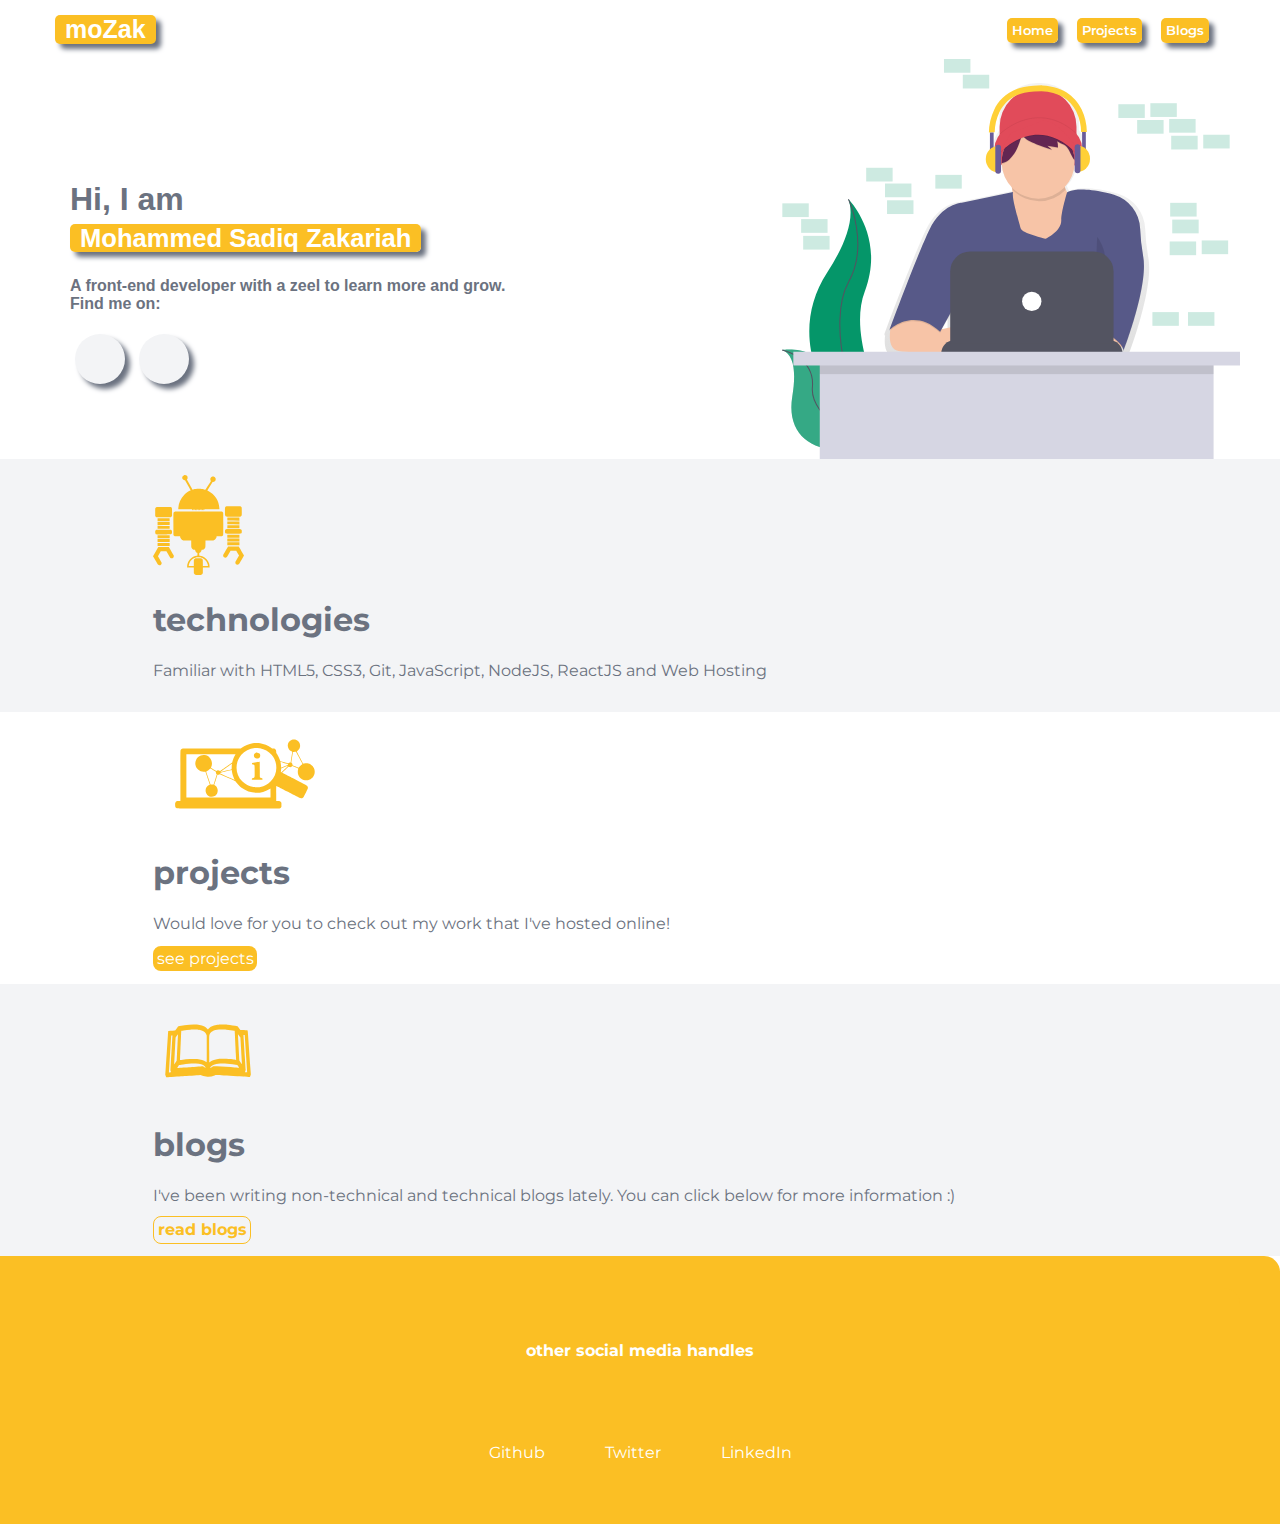
<file: Index.html>
<!DOCTYPE html>
<html lang="en">
<head>
    <meta charset="UTF-8">
    <meta http-equiv="X-UA-Compatible" content="IE=edge">
    <meta name="viewport" content="width=device-width, initial-scale=1.0">
    <title>Home|Developer</title>
    <link rel="stylesheet" href="style.css">
    <link rel="stylesheet" href="https://use.fontawesome.com/releases/v5.0.8/css/all.css" integrity="sha384-3AB7yXWz4OeoZcPbieVW64vVXEwADiYyAEhwilzWsLw+9FgqpyjjStpPnpBO8o8S" crossorigin="anonymous">
    
</head>
<body>   
    <header class="header">
        <div id="overlay"></div>
     
        <nav class="flex container-center">
            <a href="/" class="logo">moZak</a>

            <a id="btnHamburger" href="#" class="menu hide-for-mobile">
                <span></span>
                <span></span>
                <span></span>
            </a>

            <div class="links flex-jc-sb hide-for-desktop">
                <a href="/Index.html">Home</a>
                <a href="/projects.html">Projects</a>
                <a href="/blogs.html">Blogs</a>
            </div>
        </nav> 

        <div id="menu" class= "header_menu dissapear" >
            <a href="/Index.html">Home</a>
            <a href="/projects.html">Projects</a>
            <a href="/blogs.html">Blogs</a>
        </div>

    </header>
    
    

    <section class="hero">
        <div class="hero-comp container-center">
            <div>
                <img class="hero-img container-center" src="/images/hero.svg">  
            </div> 
            <div class= "hero-text">
                <h1 class="hero-band">Hi, I am <br><span class="hero-header">Mohammed Sadiq Zakariah</span></h1>
                <h4 class="hero-bottom">A front-end developer with a zeel to learn more and grow.<br>Find me on: </h4>
           
                <div class="wrapper">
                    <a class="button" href="https://www.instagram.com/zakariahsadiq/">
                        <div class="icon">
                            <i class="fab fa-instagram"></i>
                        </div>
                        <span>Instagram</span>
                    </a>
                
                    <a class="button" href="https://www.facebook.com/sadiq.zakariah/">
                        <div class="icon">
                            <i class="fab fa-facebook-f"></i>
                        </div>
                        <span>Facebook</span>    
                    </a>
                </div> 
            </div>
        </div>      
    </section>
    
    
    <section class="section off-white ">
        <div class="container-center max">
            <img class="emoji" src="/images/Technologies.svg">
            <span>
                <h1 >technologies</h1>
                <p>Familiar with HTML5, CSS3, Git, JavaScript, NodeJS, ReactJS and Web Hosting</p>
            </span>     
        </div>
    </section>

    <section class="section">
        <div class="max">
            <img class="emoji" src="/images/Project.svg">
            <span>
                <h1>projects</h1>
                <p>Would love for you to check out my work that I've hosted online! </p> 
                <a class="links primary-links" href="/projects.html">see projects</a>
            </span>           
        </div>
    </section>

    <section class="section off-white">
        <div class="container-center max">
            <img class="emoji flex-ai" src="/images/Book.svg">
            <span>
                <h1 >blogs</h1>
                <p>I've been writing non-technical and technical blogs lately. You can click below for more information :) </p>
                <a class= "links secondary-links" href="/blogs.html">read blogs</a>
            </span>
        </div> 
    </section>

    <footer class="footer ">
        <div class="footer container-center">
            <h4 class="head">other social media handles</h4>
        </div>
        <div class="social-links flex">
            <a class="footer-icons" href="https://github.com/SadiqZak">
                <div>
                    <i class="fab fa-github"></i>
                </div>
                <span>Github</span> 
            </a>
            <a class="footer-icons" href="https://twitter.com/SadiqZakariah">
                <div>
                    <i class="fab fa-twitter-square"></i>
                </div>
                <span>Twitter</span> 
            </a>
            <a class="footer-icons" href="https://www.linkedin.com/in/mohammed-sadiq-zakariah-39b356186/">
                <div>
                    <i class="fab fa-linkedin "></i>
                </div>
                <span>LinkedIn</span>
            </a>
        </div>
    </footer>

</body>
<script src="app.js"></script>

</html>
</file>
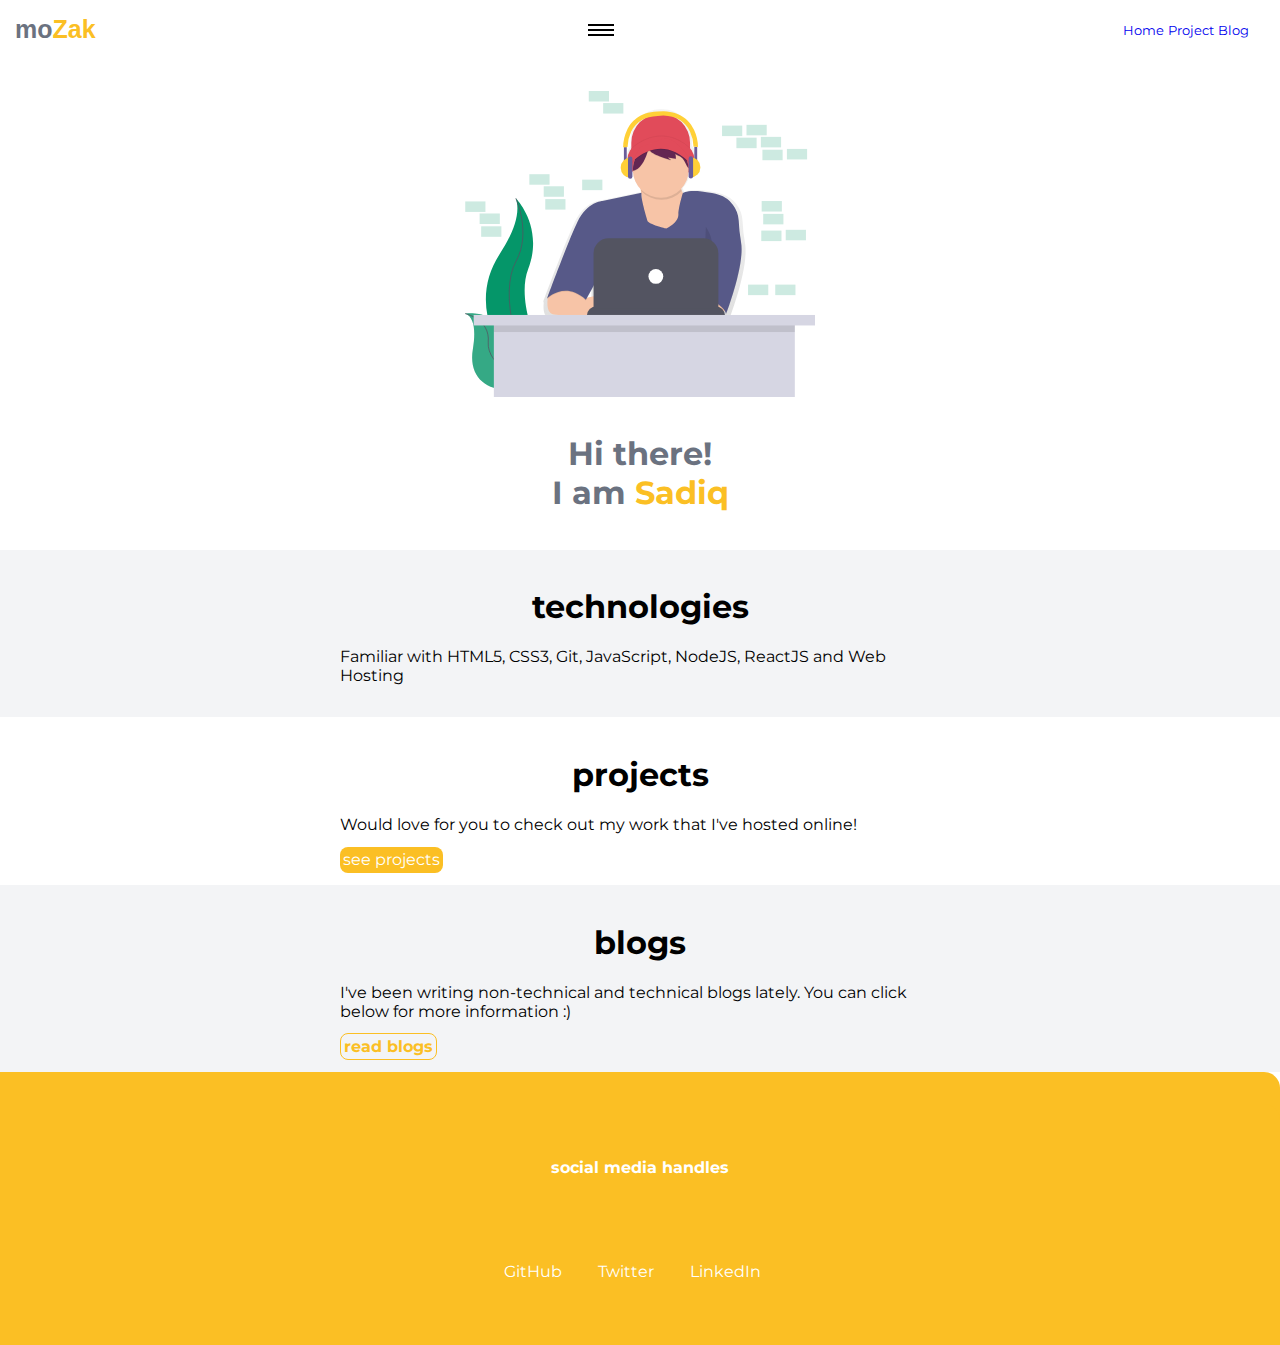
<file: lb/Index.html>
<!DOCTYPE html>
<html lang="en">
<head>
    <meta charset="UTF-8">
    <meta name="viewport" content="width=device-width, initial-scale=1.0">
    <title>Home| Developer</title>
    <link href="/lb/style.css" rel="stylesheet"/>
</head>
<body>
    <nav class="flex flex-jc-sb flex-ai">
        <a href="/" class="logo">mo<span>Zak</span> </a>

        <a href="#" class="menu">
            <span></span>
            <span></span>
            <span></span>
        </a>

        <div class="links">
            <a href="#">Home</a>
            <a href="#">Project</a>
            <a href="#">Blog</a>
        </div>

    </nav>
    
    <header class="hero">
        <img class="hero-img" src="/images/hero.svg">
        <h1 class="hero-band">Hi there!<br> I am <span class="hero-header">Sadiq</span> </h1>
    </header>

    <section class="section off-white">
        <div class="container container-center">
            <h1 >technologies</h1>
            <p>Familiar with HTML5, CSS3, Git, JavaScript, NodeJS, ReactJS and Web Hosting</p>
        </div>
    </section>

    <section class="section">
        <div class="container container-center">
            <h1>projects</h1>
            <p>Would love for you to check out my work that I've hosted online! </p>    
            <a class="links primary-links" href="/projects.html">see projects</a>
        </div>
    </section>

    <section class="section off-white">
        <div class="container container-center">
            <h1 >blogs</h1>
            <p>I've been writing non-technical and technical blogs lately. You can click below for more information :) </p>
            <a class= "links secondary-links" href="/blogs.html">read blogs</a>
        </div> 
    </section>

    <footer class="footer">
        <div class="footer">
            <h4 class="head">social media handles</h4>
        </div>
        <ul class="lists-non-bullets">
            <a class="social links" href="https://github.com/SadiqZak">GitHub</a>
            <a class="social links" href="https://twitter.com/SadiqZakariah">Twitter</a>
            <a class="social links" href="https://www.linkedin.com/in/mohammed-sadiq-zakariah-39b356186/">LinkedIn</a>
        </ul>
    </footer>
</body>
</html>
</file>
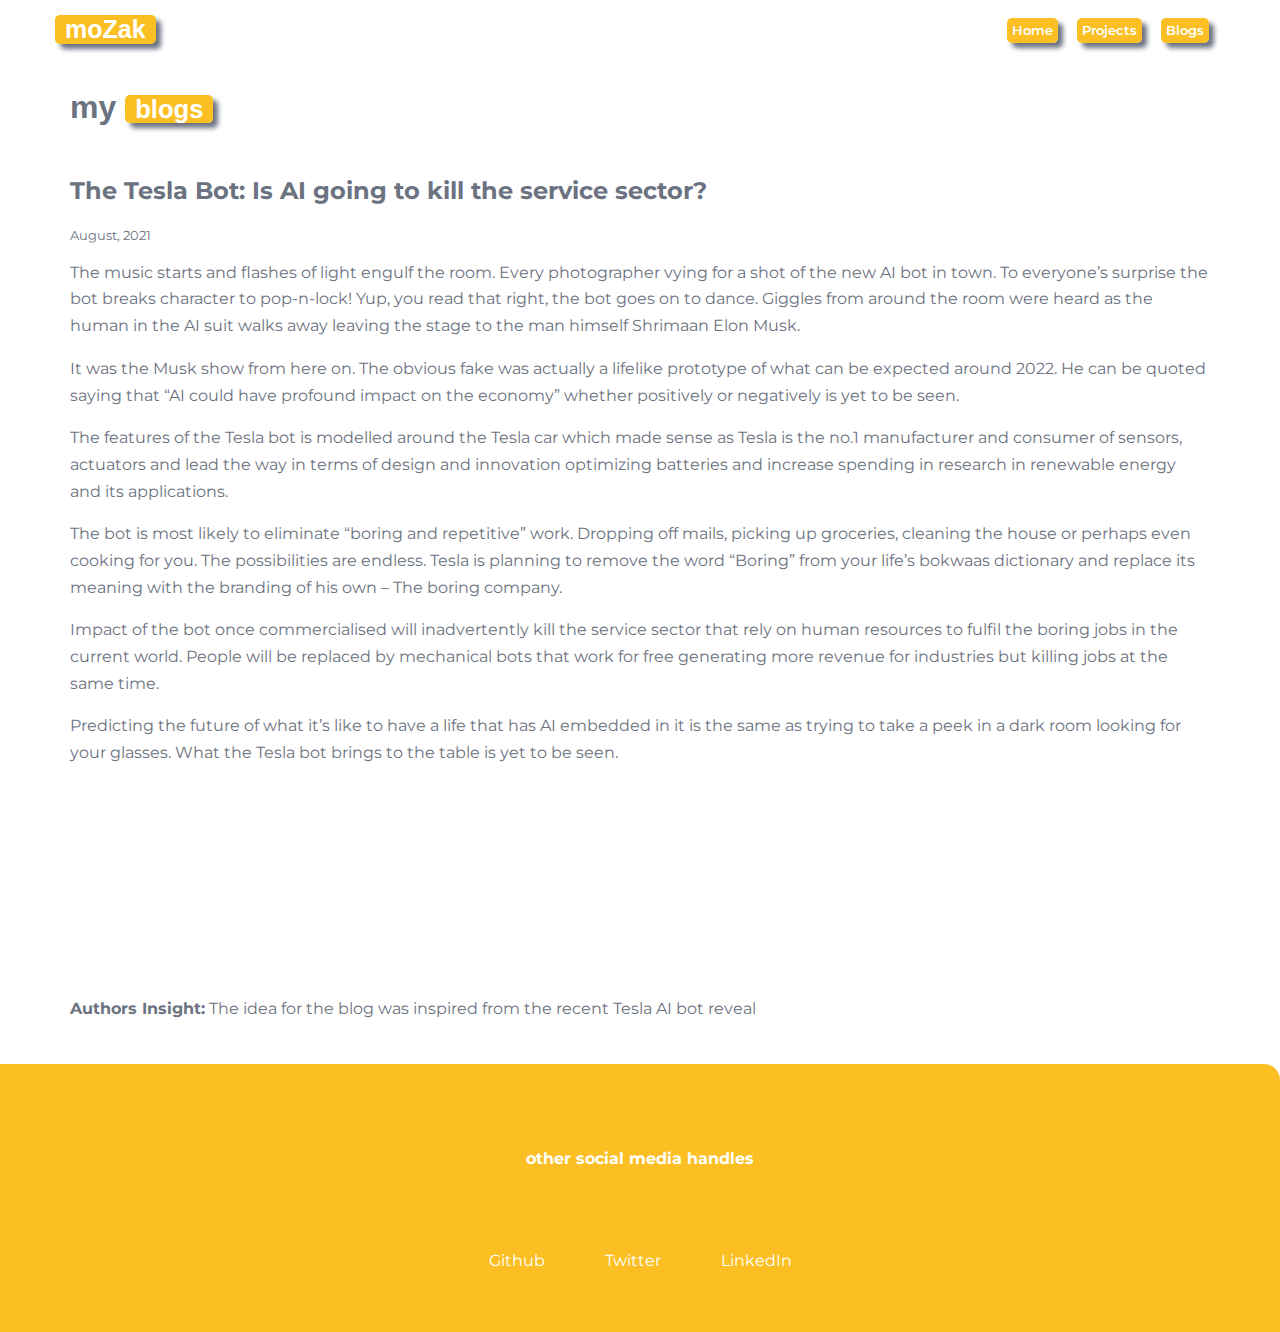
<file: blog1.html>
<!DOCTYPE html>
<html lang="en">
<head>
    <meta charset="UTF-8">
    <meta name="viewport" content="width=device-width, initial-scale=1.0">
    <title>Blogs</title>
    <link href="style.css" rel="stylesheet"/>
    <link rel="stylesheet" href="https://use.fontawesome.com/releases/v5.0.8/css/all.css" integrity="sha384-3AB7yXWz4OeoZcPbieVW64vVXEwADiYyAEhwilzWsLw+9FgqpyjjStpPnpBO8o8S" crossorigin="anonymous">
</head>
<body>
    <header class="header">
        <div id="overlay"></div>
     
        <nav class="flex container-center">
            <a href="/" class="logo">moZak</a>

            <a id="btnHamburger" href="#" class="menu hide-for-mobile">
                <span></span>
                <span></span>
                <span></span>
            </a>

            <div class="links flex-jc-sb hide-for-desktop">
                <a href="/Index.html">Home</a>
                <a href="/projects.html">Projects</a>
                <a href="/blogs.html">Blogs</a>
            </div>
        </nav> 

        <div id="menu" class= "header_menu dissapear" >
            <a href="/Index.html">Home</a>
            <a href="/projects.html">Projects</a>
            <a href="/blogs.html">Blogs</a>
        </div>

        <h1 class="container-center hero-band">my <span class="hero-header">blogs</span> </h1>

    </header>

    <section>
        <ul class="lists-non-bullets blog-max">
    
            <div class="blog-padding">
                <h2>The Tesla Bot: Is AI going to kill the service sector?</h2>
                <small>August, 2021</small>
                <div>
                   <p class="line-height">
                    The music starts and flashes of light engulf the room. Every photographer vying for a shot of the new AI bot in town. To everyone’s surprise the bot breaks character to pop-n-lock! Yup, you read that right, the bot goes on to dance. Giggles from around the room were heard as the human in the AI suit walks away leaving the stage to the man himself Shrimaan Elon Musk.
                   </p> 
                   <p class="line-height">
                    It was the Musk show from here on. The obvious fake was actually a lifelike prototype of what can be expected around 2022. He can be quoted saying that “AI could have profound impact on the economy” whether positively or negatively is yet to be seen.
                   </p>
                   <p class="line-height">
                    The features of the Tesla bot is modelled around the Tesla car which made sense as Tesla is the no.1 manufacturer and consumer of sensors, actuators and lead the way in terms of design and innovation optimizing batteries and increase spending in research in renewable energy and its applications.
                   </p>
                   <p class="line-height">
                    The bot is most likely to eliminate “boring and repetitive” work. Dropping off mails, picking up groceries, cleaning the house or perhaps even cooking for you. The possibilities are endless. Tesla is planning to remove the word “Boring” from your life’s bokwaas dictionary and replace its meaning with the branding of his own – The boring company.
                   </p>
                   <p class="line-height">
                    Impact of the bot once commercialised will inadvertently kill the service sector that rely on human resources to fulfil the boring jobs in the current world. People will be replaced by mechanical bots that work for free generating more revenue for industries but killing jobs at the same time.
                   </p>
                   <p class="blog-padding line-height">
                    Predicting the future of what it’s like to have a life that has AI embedded in it is the same as trying to take a peek in a dark room looking for your glasses. What the Tesla bot brings to the table is yet to be seen.
                   </p>
    
                </div>   
            </div>
            <p ><span style="font-weight: bold;">Authors Insight:</span> The idea for the blog was inspired from the recent Tesla AI bot reveal </p> 
    
        </ul>
    </section>

    <footer class="footer ">
        <div class="footer container-center">
            <h4 class="head">other social media handles</h4>
        </div>
        <div class="social-links flex">
            <a class="footer-icons" href="https://github.com/SadiqZak">
                <div>
                    <i class="fab fa-github"></i>
                </div>
                <span>Github</span> 
            </a>
            <a class="footer-icons" href="https://twitter.com/SadiqZakariah">
                <div>
                    <i class="fab fa-twitter-square"></i>
                </div>
                <span>Twitter</span> 
            </a>
            <a class="footer-icons" href="https://www.linkedin.com/in/mohammed-sadiq-zakariah-39b356186/">
                <div>
                    <i class="fab fa-linkedin "></i>
                </div>
                <span>LinkedIn</span>
            </a>
        </div>
    </footer>
   

</body>
<script src="app.js"></script>
</html>
</file>
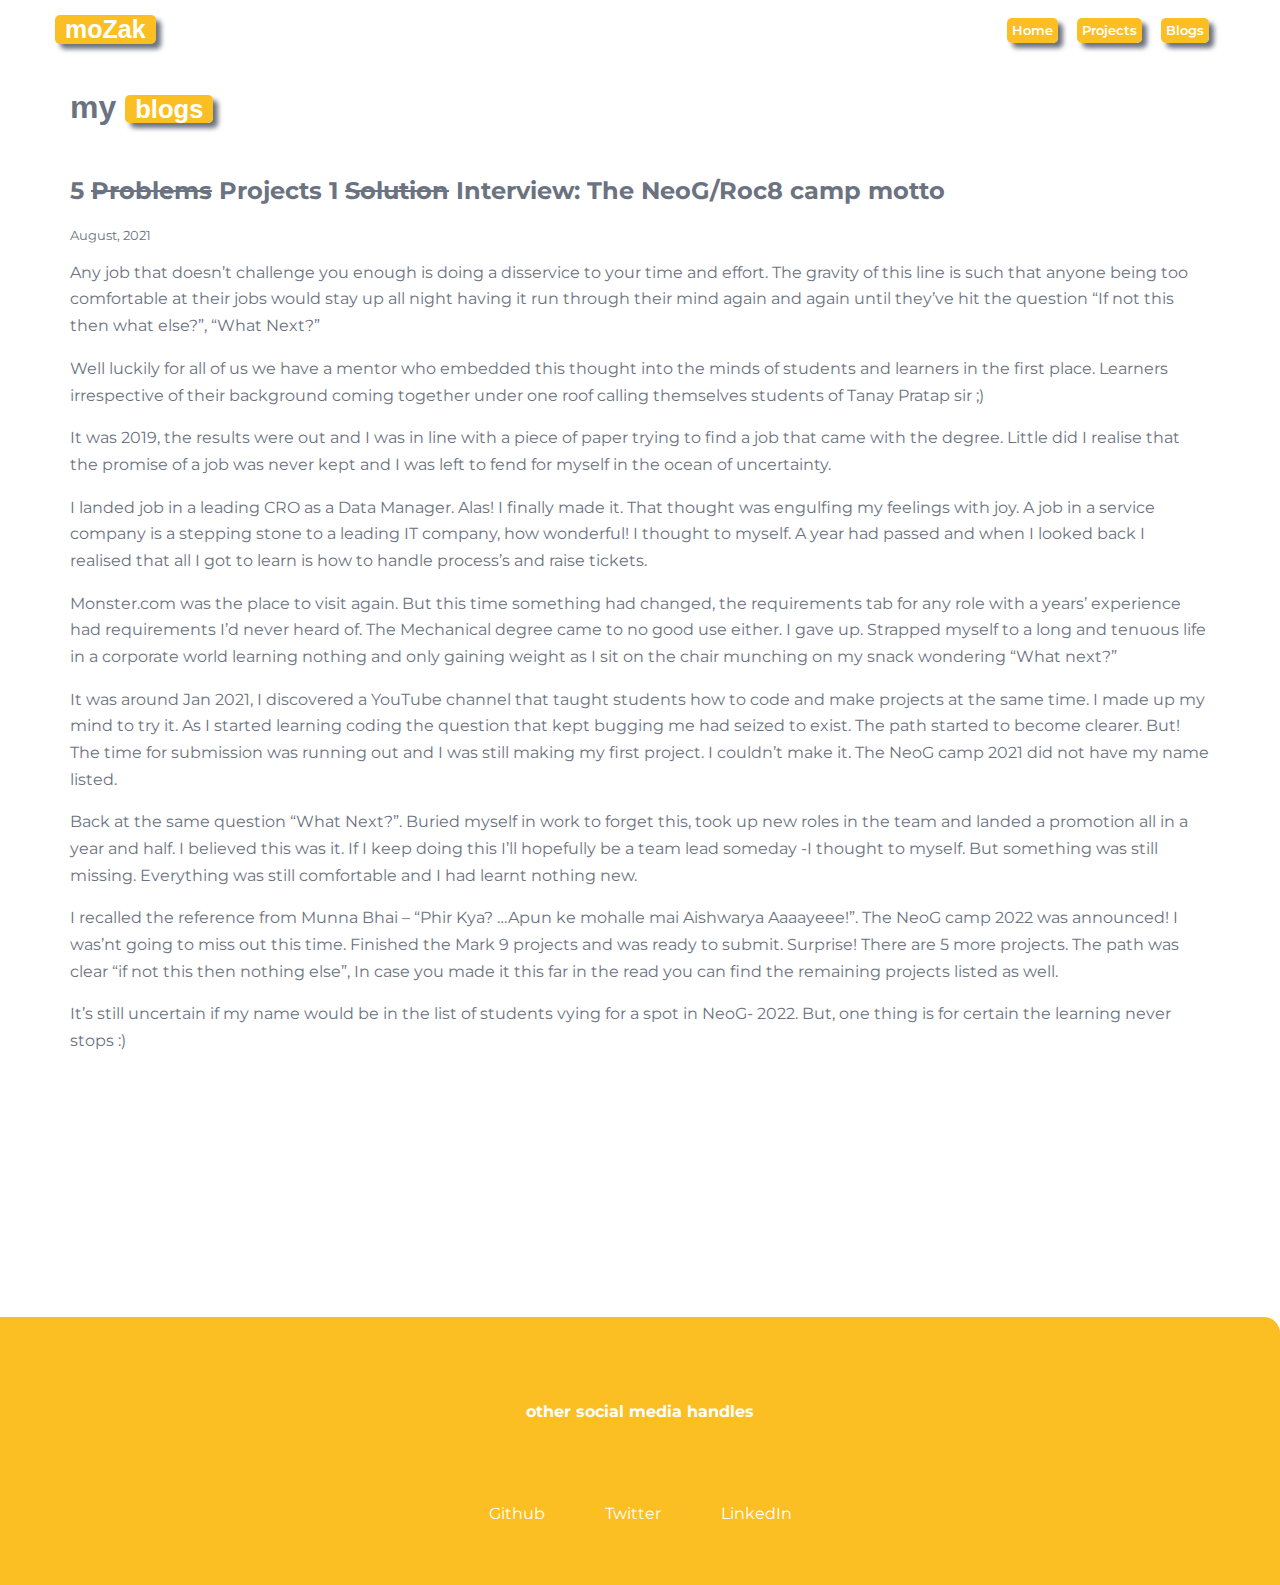
<file: blog2.html>
<!DOCTYPE html>
<html lang="en">
<head>
    <meta charset="UTF-8">
    <meta name="viewport" content="width=device-width, initial-scale=1.0">
    <title>Blogs</title>
    <link href="style.css" rel="stylesheet"/>
    <link rel="stylesheet" href="https://use.fontawesome.com/releases/v5.0.8/css/all.css" integrity="sha384-3AB7yXWz4OeoZcPbieVW64vVXEwADiYyAEhwilzWsLw+9FgqpyjjStpPnpBO8o8S" crossorigin="anonymous">
</head>
<body>
    <header class="header">
        <div id="overlay"></div>
     
        <nav class="flex container-center">
            <a href="/" class="logo">moZak</a>

            <a id="btnHamburger" href="#" class="menu hide-for-mobile">
                <span></span>
                <span></span>
                <span></span>
            </a>

            <div class="links flex-jc-sb hide-for-desktop">
                <a href="/Index.html">Home</a>
                <a href="/projects.html">Projects</a>
                <a href="/blogs.html">Blogs</a>
            </div>
        </nav> 

        <div id="menu" class= "header_menu dissapear" >
            <a href="/Index.html">Home</a>
            <a href="/projects.html">Projects</a>
            <a href="/blogs.html">Blogs</a>
        </div>

        <h1 class="container-center hero-band">my <span class="hero-header">blogs</span> </h1>

    </header>

    <section>
        <ul class="lists-non-bullets blog-max">
    
            <div class="blog-padding">
                <h2>5 <span style="text-decoration:line-through">Problems</span> Projects 1 <span style="text-decoration:line-through">Solution</span> Interview: The NeoG/Roc8 camp motto</h2>
                <small>August, 2021</small>
                <div>
                   <p class="line-height">
                    Any job that doesn’t challenge you enough is doing a disservice to your time and effort. The gravity of this line is such that anyone being too comfortable at their jobs would stay up all night having it run through their mind again and again until they’ve hit the question “If not this then what else?”, “What Next?”
                   </p> 
                   <p class="line-height">
                    Well luckily for all of us we have a mentor who embedded this thought into the minds of students and learners in the first place. Learners irrespective of their background coming together under one roof calling themselves students of Tanay Pratap sir ;)
                   </p>
                   <p class="line-height">
                    It was 2019, the results were out and I was in line with a piece of paper trying to find a job that came with the degree. Little did I realise that the promise of a job was never kept and I was left to fend for myself in the ocean of uncertainty.
                   </p>
                   <p class="line-height">
                    I landed job in a leading CRO as a Data Manager. Alas!  I finally made it. That thought was engulfing my feelings with joy. A job in a service company is a stepping stone to a leading IT company, how wonderful! I thought to myself. A year had passed and when I looked back I realised that all I got to learn is how to handle process’s and raise tickets. 
                   </p>
                   <p class="line-height">
                    Monster.com was the place to visit again. But this time something had changed, the requirements tab for any role with a years’ experience had requirements I’d never heard of. The Mechanical degree came to no good use either. I gave up. Strapped myself to a long and tenuous life in a corporate world learning nothing and only gaining weight as I sit on the chair munching on my snack wondering “What next?”
                   </p>
                   <p class="line-height">
                    It was around Jan 2021, I discovered a YouTube channel that taught students how to code and make projects at the same time. I made up my mind to try it. As I started learning coding the question that kept bugging me had seized to exist. The path started to become clearer. But! The time for submission was running out and I was still making my first project. I couldn’t make it. The NeoG camp 2021 did not have my name listed.
                   </p>
                   <p class="line-height">
                    Back at the same question “What Next?”. Buried myself in work to forget this, took up new roles in the team and landed a promotion all in a year and half. I believed this was it. If I keep doing this I’ll hopefully be a team lead someday -I thought to myself. But something was still missing. Everything was still comfortable and I had learnt nothing new.
                   </p>
                   <p class="line-height">
                    I recalled the reference from Munna Bhai – “Phir Kya? …Apun ke mohalle mai Aishwarya Aaaayeee!”. The NeoG camp 2022 was announced! I was’nt going to miss out this time. Finished the Mark 9 projects and was ready to submit. Surprise! There are 5 more projects. The path was clear “if not this then nothing else”, In case you made it this far in the read you can find the remaining projects listed as well.
                   </p>
                   <p class="line-height">
                    It’s still uncertain if my name would be in the list of students vying for a spot in NeoG- 2022. But, one thing is for certain the learning never stops :)
                   </p>
                   <p class="blog-padding">
                    
                   </p>
    
                </div>   
            </div>
        
    
        </ul>
    </section>

    <footer class="footer ">
        <div class="footer container-center">
            <h4 class="head">other social media handles</h4>
        </div>
        <div class="social-links flex">
            <a class="footer-icons" href="https://github.com/SadiqZak">
                <div>
                    <i class="fab fa-github"></i>
                </div>
                <span>Github</span> 
            </a>
            <a class="footer-icons" href="https://twitter.com/SadiqZakariah">
                <div>
                    <i class="fab fa-twitter-square"></i>
                </div>
                <span>Twitter</span> 
            </a>
            <a class="footer-icons" href="https://www.linkedin.com/in/mohammed-sadiq-zakariah-39b356186/">
                <div>
                    <i class="fab fa-linkedin "></i>
                </div>
                <span>LinkedIn</span>
            </a>
        </div>
    </footer>
   

</body>
<script src="app.js"></script>
</html>
</file>
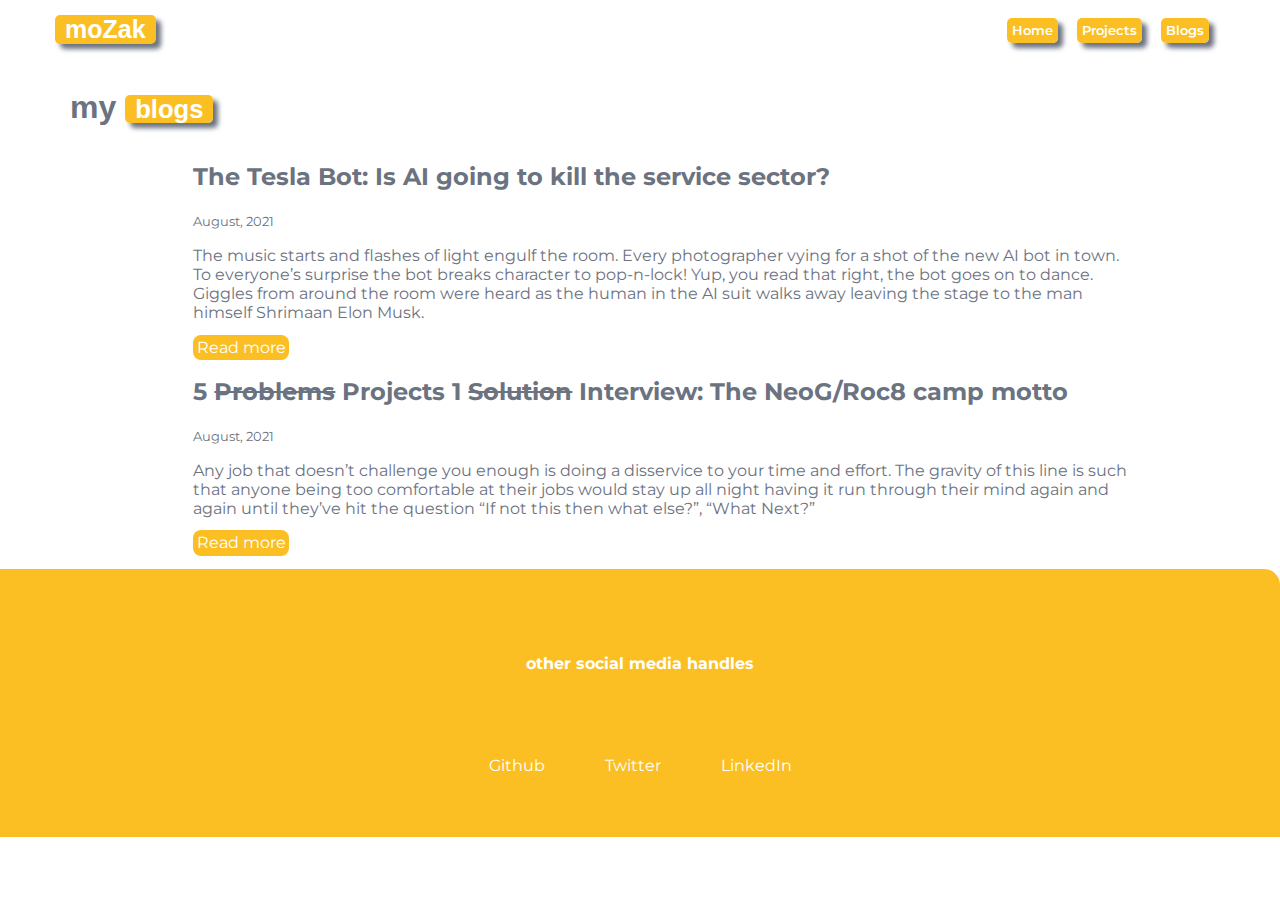
<file: blogs.html>
<!DOCTYPE html>
<html lang="en">
<head>
    <meta charset="UTF-8">
    <meta name="viewport" content="width=device-width, initial-scale=1.0">
    <title>Blogs</title>
    <link href="style.css" rel="stylesheet"/>
    <link rel="stylesheet" href="https://use.fontawesome.com/releases/v5.0.8/css/all.css" integrity="sha384-3AB7yXWz4OeoZcPbieVW64vVXEwADiYyAEhwilzWsLw+9FgqpyjjStpPnpBO8o8S" crossorigin="anonymous">
</head>
<body>
    <header class="header">
        <div id="overlay"></div>
     
        <nav class="flex container-center">
            <a href="/" class="logo">moZak</a>

            <a id="btnHamburger" href="#" class="menu hide-for-mobile">
                <span></span>
                <span></span>
                <span></span>
            </a>

            <div class="links flex-jc-sb hide-for-desktop">
                <a href="/Index.html">Home</a>
                <a href="/projects.html">Projects</a>
                <a href="/blogs.html">Blogs</a>
            </div>
        </nav> 

        <div id="menu" class= "header_menu dissapear" >
            <a href="/Index.html">Home</a>
            <a href="/projects.html">Projects</a>
            <a href="/blogs.html">Blogs</a>
        </div>

        <h1 class="container-center hero-band">my <span class="hero-header">blogs</span> </h1>

    </header>

    <section class="section">
        <ul class="lists-non-bullets max">
    
            <div>
                <h2>The Tesla Bot: Is AI going to kill the service sector?</h2>
                <small>August, 2021</small>
                <p>The music starts and flashes of light engulf the room. Every photographer vying for a shot of the new AI bot in town. To everyone’s surprise the bot breaks character to pop-n-lock! Yup, you read that right, the bot goes on to dance. Giggles from around the room were heard as the human in the AI suit walks away leaving the stage to the man himself Shrimaan Elon Musk.</p>
                <a class="links primary-links" href="/blog1.html">Read more</a>
            </div>

            <div>
                <h2>5 <span style="text-decoration:line-through">Problems</span> Projects 1 <span style="text-decoration:line-through">Solution</span> Interview: The NeoG/Roc8 camp motto</h2>
                <small>August, 2021</small>
                <p>Any job that doesn’t challenge you enough is doing a disservice to your time and effort. The gravity of this line is such that anyone being too comfortable at their jobs would stay up all night having it run through their mind again and again until they’ve hit the question “If not this then what else?”, “What Next?” </p>
                <a class="links primary-links" href="/blog2.html">Read more</a>
            </div> 
    
        </ul>
    </section>

    <footer class="footer ">
        <div class="footer container-center">
            <h4 class="head">other social media handles</h4>
        </div>
        <div class="social-links flex">
            <a class="footer-icons" href="https://github.com/SadiqZak">
                <div>
                    <i class="fab fa-github"></i>
                </div>
                <span>Github</span> 
            </a>
            <a class="footer-icons" href="https://twitter.com/SadiqZakariah">
                <div>
                    <i class="fab fa-twitter-square"></i>
                </div>
                <span>Twitter</span> 
            </a>
            <a class="footer-icons" href="https://www.linkedin.com/in/mohammed-sadiq-zakariah-39b356186/">
                <div>
                    <i class="fab fa-linkedin "></i>
                </div>
                <span>LinkedIn</span>
            </a>
        </div>
    </footer>
   

</body>
<script src="app.js"></script>
</html>
</file>
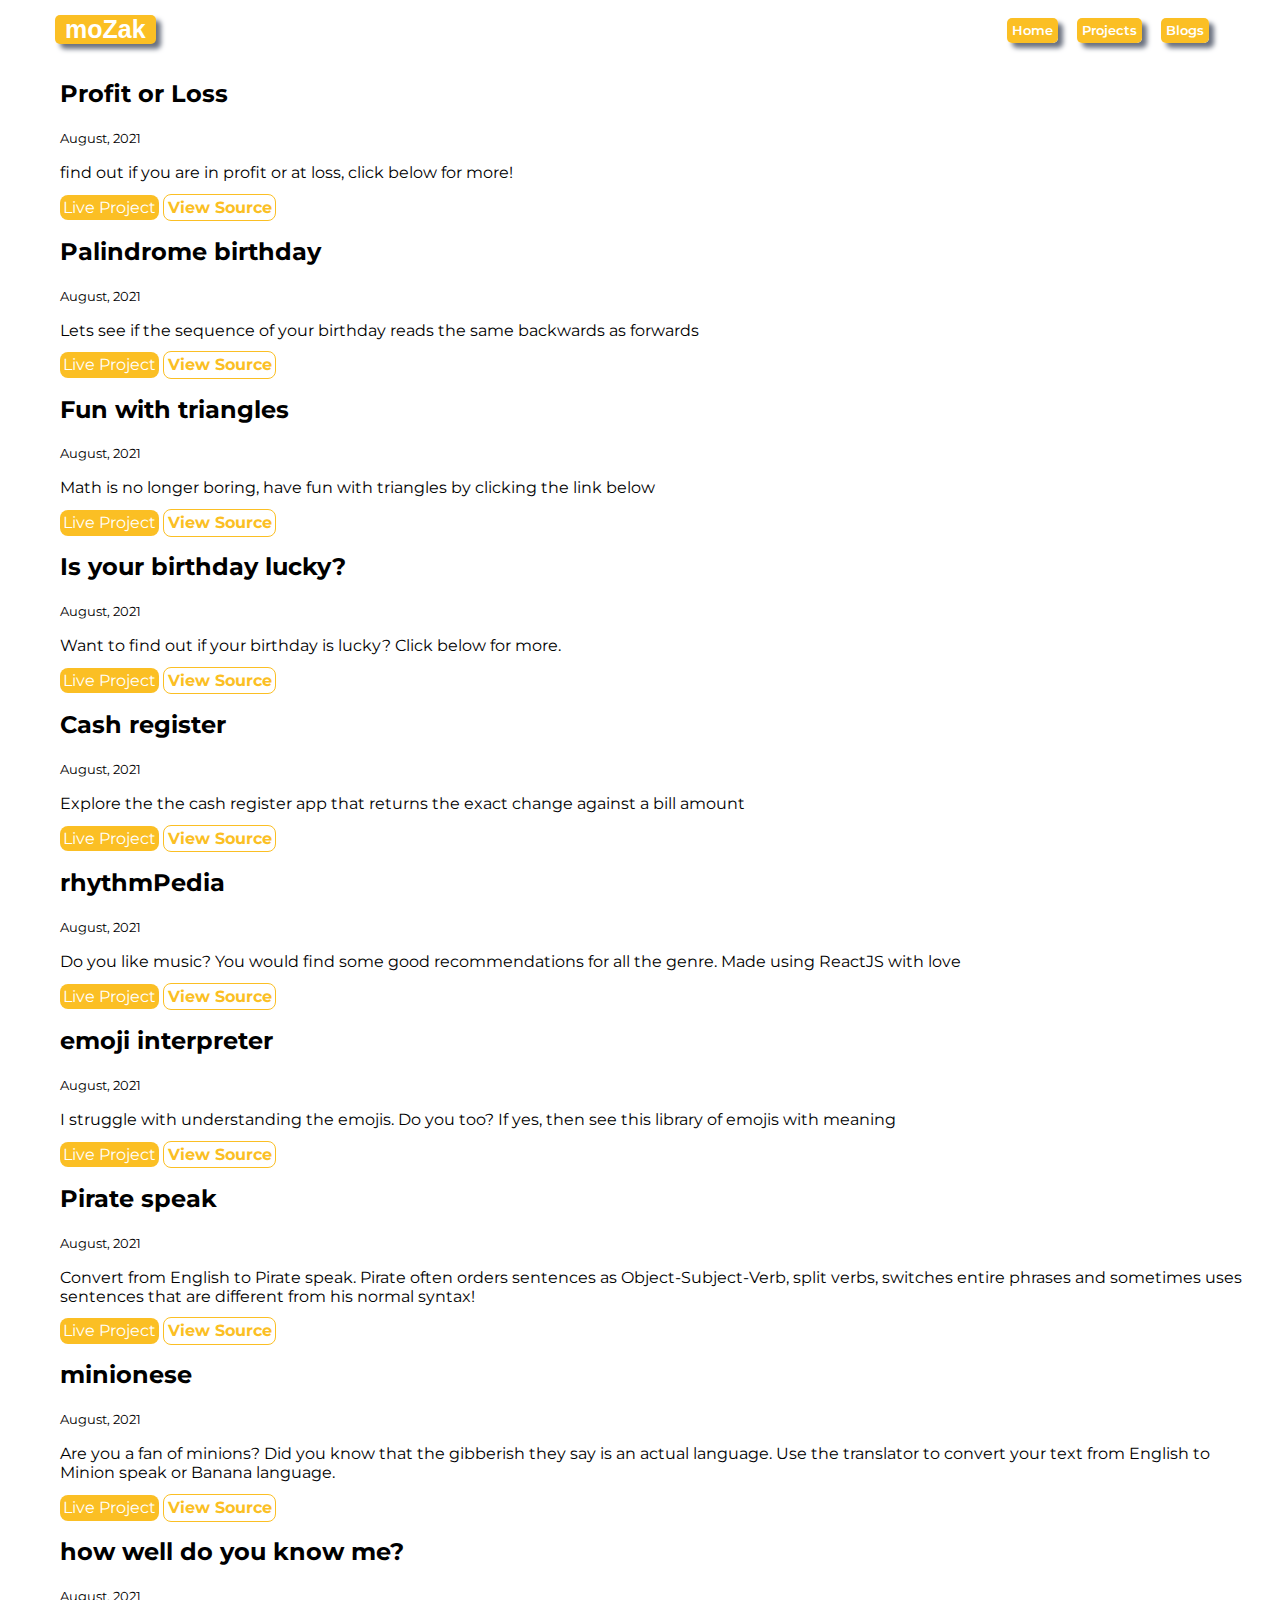
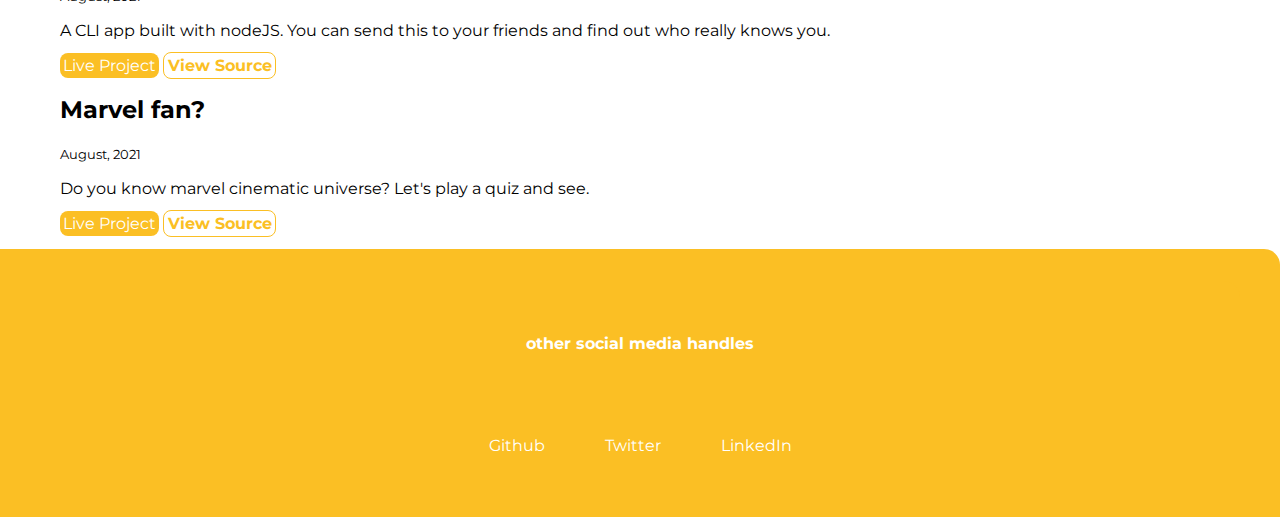
<file: projects.html>
<!DOCTYPE html>
<html lang="en">
<head>
    <meta charset="UTF-8">
    <meta name="viewport" content="width=device-width, initial-scale=1.0">
    <title>Projects</title>
    <link href="style.css" rel="stylesheet"/>
    <link rel="stylesheet" href="https://use.fontawesome.com/releases/v5.0.8/css/all.css" integrity="sha384-3AB7yXWz4OeoZcPbieVW64vVXEwADiYyAEhwilzWsLw+9FgqpyjjStpPnpBO8o8S" crossorigin="anonymous">
</head>
<body>
    <header class="header">
        <div id="overlay"></div>
     
        <nav class="flex container-center">
            <a href="/" class="logo">moZak</a>

            <a id="btnHamburger" href="#" class="menu hide-for-mobile">
                <span></span>
                <span></span>
                <span></span>
            </a>

            <div class="links flex-jc-sb hide-for-desktop">
                <a href="/Index.html">Home</a>
                <a href="/projects.html">Projects</a>
                <a href="/blogs.html">Blogs</a>
            </div>
        </nav> 

        <div id="menu" class= "header_menu dissapear" >
            <a href="/Index.html">Home</a>
            <a href="/projects.html">Projects</a>
            <a href="/blogs.html">Blogs</a>
        </div>

    </header>



    <ul class="lists-non-bullets">
        <div class="container-center">
            <h2>Profit or Loss</h2>
            <small>August, 2021</small>
            <p>find out if you are in profit or at loss, click below for more!</p>
            <a class="links primary-links" href="https://sadiqzak.github.io/Profit_Loss/">Live Project</a>
            <a class= "links secondary-links" href="https://github.com/SadiqZak/Profit_Loss">View Source</a>
        </div> 
        
        <div class="container-center">
            <h2>Palindrome birthday</h2>
            <small>August, 2021</small>
            <p>Lets see if the sequence of your birthday reads the same backwards as forwards</p>
            <a class="links primary-links" href="https://sadiqzak.github.io/Palindrome/">Live Project</a>
            <a class= "links secondary-links" href="https://github.com/SadiqZak/Palindrome">View Source</a>
        </div> 

        <div class="container-center">
            <h2>Fun with triangles</h2>
            <small>August, 2021</small>
            <p>Math is no longer boring, have fun with triangles by clicking the link below</p>
            <a class="links primary-links" href="https://tri-fun.netlify.app/istriangle/istriangle">Live Project</a>
            <a class= "links secondary-links" href="https://github.com/SadiqZak/Fun_with_triangles">View Source</a>
        </div> 


        <div class="container-center">
            <h2>Is your birthday lucky?</h2>
            <small>August, 2021</small>
            <p>Want to find out if your birthday is lucky? Click below for more.</p>
            <a class="links primary-links" href="https://sadiqzak.github.io/Lucky_birthday/">Live Project</a>
            <a class= "links secondary-links" href="https://github.com/SadiqZak/Lucky_birthday">View Source</a>
        </div> 

        <div class="container-center">
            <h2>Cash register</h2>
            <small>August, 2021</small>
            <p>Explore the the cash register app that returns the exact change against a bill amount</p>
            <a class="links primary-links" href="https://sadiqzak.github.io/Cash_register/">Live Project</a>
            <a class= "links secondary-links" href="https://github.com/SadiqZak/Cash_register">View Source</a>
        </div> 

        <div class="container-center">
            <h2>rhythmPedia</h2>
            <small>August, 2021</small>
            <p>Do you like music? You would find some good recommendations for all the genre. Made using ReactJS with love</p>
            <a class="links primary-links" href="https://g2r0n.csb.app/">Live Project</a>
            <a class= "links secondary-links" href="https://codesandbox.io/s/g2r0n">View Source</a>
        </div> 

        <div class="container-center">
            <h2>emoji interpreter</h2>
            <small>August, 2021</small>
            <p>I struggle with understanding the emojis. Do you too? If yes, then see this library of emojis with meaning</p>
            <a class="links primary-links" href="https://fui4o.csb.app/">Live Project</a>
            <a class= "links secondary-links" href="https://codesandbox.io/s/fui4o">View Source</a>
        </div>

        <div class="container-center">
            <h2>Pirate speak</h2>
            <small>August, 2021</small>
            <p>Convert from English to Pirate speak. Pirate often orders sentences as Object-Subject-Verb, split verbs, switches entire phrases and sometimes uses sentences that are different from his normal syntax!</p>
            <a class="links primary-links" href="https://sadiqzak.github.io/Pirate_speak/">Live Project</a>
            <a class= "links secondary-links" href="https://github.com/SadiqZak/Pirate_speak">View Source</a>
        </div>

        <div class="container-center">
            <h2>minionese</h2>
            <small>August, 2021</small>
            <p>Are you a fan of minions? Did you know that the gibberish they say is an actual language. Use the translator to convert your text from English to Minion speak or Banana language.</p>
            <a class="links primary-links" href="https://sadiqzak.github.io/Banana_speak/">Live Project</a>
            <a class= "links secondary-links" href="https://github.com/SadiqZak/Banana_speak">View Source</a>
        </div>
        
        <div class="container-center">
            <h2>how well do you know me?</h2>
            <small>August, 2021</small>
            <p>A CLI app built with nodeJS. You can send this to your friends and find out who really knows you.</p>
            <a class="links primary-links" href="https://replit.com/@SadiqZak/how-well-do-you-know-me?embed=1&output=1">Live Project</a>
            <a class= "links secondary-links" href="https://replit.com/@SadiqZak/how-well-do-you-know-me#index.js">View Source</a>
        </div>

        <div class="container-center">
            <h2>Marvel fan?</h2>
            <small>August, 2021</small>
            <p>Do you know marvel cinematic universe? Let's play a quiz and see.</p>
            <a class="links primary-links" href="https://replit.com/@SadiqZak/Marvel-Fan?embed=1&output=1">Live Project</a>
            <a class= "links secondary-links" href="https://replit.com/@SadiqZak/Marvel-Fan#index.js">View Source</a>
        </div>

    </ul>

    <footer class="footer ">
        <div class="footer container-center">
            <h4 class="head">other social media handles</h4>
        </div>
        <div class="social-links flex container-center">
            <a class="footer-icons" href="https://github.com/SadiqZak">
                <div>
                    <i class="fab fa-github"></i>
                </div>
                <span>Github</span> 
            </a>
            <a class="footer-icons" href="https://twitter.com/SadiqZakariah">
                <div>
                    <i class="fab fa-twitter-square"></i>
                </div>
                <span>Twitter</span> 
            </a>
            <a class="footer-icons" href="https://www.linkedin.com/in/mohammed-sadiq-zakariah-39b356186/">
                <div>
                    <i class="fab fa-linkedin "></i>
                </div>
                <span>LinkedIn</span>
            </a>
        </div>
    </footer>
  
    
</body>
<script src="app.js"></script>
</html>
</file>
<file: style.css>
@import url('https://fonts.googleapis.com/css2?family=Montserrat&display=swap');
@import url('https://fonts.googleapis.com/css2?family=Montserrat:wght@400;700&display=swap');

html{
    font-size: 100%;
    box-sizing: border-box;
}

*{
    box-sizing: inherit;
}

body{
    font-family: 'Montserrat', sans-serif;
    margin: 0;
    padding: 0;
}

.container{
    width: 70%;
    display: flex;
    margin: auto;
}
.container-center{
    max-width: 1200px;
    margin: auto;
    align-items: center;
    justify-content: space-between;
}



.flex{
    display: flex;
}

.flex-reverse{
    display: flex;
    flex-direction: row-reverse;
}
/* navigation bar-general */
nav{
    padding: 15px;
    max-width: 1200px;
}
.flex{
    display: flex;
}

.flex-jc-sb{
    justify-content: space-between;
}

.flex-ai{
    align-items: center;
}

a, a:visited, a:hover{
    text-decoration: none;
}

/* navigation bar-menu */

.open>span:first-child{
    transform: rotate(45deg);
}

.open>span:nth-child(2){
    opacity: 0;
}

.open>span:last-child{
    transform: rotate(-45deg);
}


.overlay{
    opacity: 1;
    display: block;
    position: fixed;
    top:66px;
    bottom:0px;
    right:0px;
    left:0px;
    background-image: linear-gradient(black, transparent);

}

.noscroll{
    overflow: hidden;
}
.dissapear{
    visibility: hidden;
}

.header_menu{
    
    position: absolute;
    left:50%;
    transform: translateX(-50%);
    max-width: 600px;
    width: 80%;
    background-color: #fff;
    padding:30px;
    border: 1px solid grey;
    border-radius: 5px;
    /* box-shadow: 5px 5px 5px #6B7280; */
    margin: 20px auto
    
    
}

.header_menu>a{
    color: #6B7280;
    font-weight: bold;
    font-family: 'Montserrat', sans-serif;
    display: block;
    text-align: center;
    align-items: center;
    justify-content: center;
    padding:10px;
    
    
}

.header_menu>a:hover{
    color: white;
    background-color:#FBBF24 ;
    border-radius: 5px;
    box-shadow: 5px 5px 5px #6B7280;
    /* position: relative; */
}


/* color: #6B7280; */
.menu >span{
    display: block;
    width: 26px;
    height: 2px;
    background-color: black;
    transform-origin: 6px 1px;
    
}

.menu >span:not(:last-child){
    margin-bottom: 3px;

}

.links{
    text-decoration: none;
    padding: 0rem 1rem;
}

.primary-links{
    background-color: #FBBF24;
    padding: 0.2rem 0.2rem;
    border-radius: 0.5rem;
    color: white;

}

.secondary-links{
    color: #FBBF24;
    padding: 0.2rem 0.2rem;
    border-radius: 0.5rem;
    border: 1px solid #FBBF24;
    font-weight: bold;

}

.links>a:not(:first-child){
    margin-left: 15px;
}

.links>a{
    font-size: 0.8rem;
    color: white;
    font-weight: 600;
    background-color:#FBBF24 ;
    padding: 5px;
    border-radius: 5px;
    box-shadow: 5px 5px 5px #6B7280;
    position: relative;
}

.links>a:hover::after{
    content: "";
    position: absolute;
    left: 5%;
    right: 5%;
    margin-top: 30px;
    border: 3px solid #FBBF24;
    border-radius: 5px;
    box-shadow: 5px 5px 5px #6B7280;
}



/* navigation logo */

.logo, .logo:visited, .logo:hover{
    text-decoration: none;
}

.logo{
    font-weight: 800;
    font-family: 'Anton', sans-serif;
    /* font-family: 'Qahiri', sans-serif; */
    font-size: 25px;
    color:white;
    background-color:#FBBF24 ;
    padding-left: 10px;
    padding-right: 10px;
    border-radius: 5px;
    box-shadow: 5px 5px 5px #6B7280;
}

.logo:hover{
    font-weight: 800;
    font-family: 'Anton', sans-serif;
    font-size: 24.2px;
    padding-left: 10px;
    padding-right: 10px;
    color: #FBBF24;
    background-color: white;
    border-radius: 0.5 rem;
    border: 1px solid #FBBF24;
}

.logo>span{
    color:white;
}

/* hero image */
.hero{
    justify-content: center;
}



@media screen and (min-width:400px){
    .hero-img{
        width: 100%;
    }

   
}
    

@media(min-width: 600px){
    .hide-for-mobile{
        display:none;
    }
    .hero-comp{
        display: flex;
        flex-direction: row-reverse;
        /* justify-content: space-between; */
    }
    .max{
        margin: auto;
        max-width: 1200px;
        width: 80%;
        align-items: center;
        justify-content: center;
        /* text-align: center; */
    }
}

@media(max-width: 600px){
    .hide-for-desktop{
        display:none;
    }

    .hero-text{
    padding: 30px;
}
    /* .hero-img{
        float: left;
    } */
    .hero-img{
        padding-bottom:30px;
    }

}

/* .hero-comp>div{
    padding-top: 50px;
} */

.hero-img{
    text-align: center;
    max-width: 700px;
    height: 400px;
    margin: auto;
    float: left;
}

.hero-band{
    /* font-size: clamp(1rem, 2.5vw, 2rem); */
    font-weight: 800;
    font-family: 'Anton', sans-serif;
    color: #6B7280;
    padding-left: 30px;
    padding-top: 30px;

}

.hero-header{
    font-weight: 800;
    /* font-family: 'Anton', sans-serif; */
    font-size: clamp(1.5rem, 2vw, 2rem);
    /* font-size: 25px; */
    color:white;
    background-color:#FBBF24 ;
    padding-left: 10px;
    padding-right: 10px;
    border-radius: 5px;
    box-shadow: 5px 5px 5px #6B7280;

}

.hero-bottom{
    font-weight: 600;
    font-family: 'Anton', sans-serif;
    color: #6B7280;
    padding-left: 30px;

}

/* social media links */

.wrapper{
    padding-left: 30px;
    /* color: #6B7280; */
    /* color: black; */
}

.wrapper .button{
    display: inline-block;
    height: 50px;
    width: 50px;
    /* float: left; */
    margin: 0 5px;
    background: #F3F4F6;
    border-radius: 50px;
    box-shadow: 5px 5px 5px #6B7280;
    cursor: pointer;
    transition:all 0.3s ease-in-out;
    overflow: hidden;
}

.wrapper .button:hover{
    width: 160px;
}

.wrapper .button .icon{
    display: inline-block;
    height: 50px;
    width: 50px;
    border-radius: 50%;
    box-sizing: border-box;
    line-height: 50px;
    text-align:center ;
    transition:all 0.3s ease-in-out;
}

.wrapper .button:nth-child(1):hover .icon{
   background:#eb5146;
}

.wrapper .button:nth-child(2):hover .icon{
    background:#4d5180;
 }

.wrapper .button .icon i{
    color:#6B7280 ;
    font-size: 20px;
    line-height: 50px;
    transition:all 0.3s ease-in-out;
}

.wrapper .button:hover .icon i{
    color: #fff;
}


.wrapper .button span{
    font-size: 17px;
    line-height: 50px;
    font-weight: 500;
    margin-left: 10px;
    transition:all 0.3s ease-in-out;
}

.wrapper .button:nth-child(1) span{
    color:#eb5146;
 }

 .wrapper .button:nth-child(2) span{
     color:#4d5180;
  }

.intro{
    position: absolute;
}

.image{
    position: relative;
}
/* section */
.section{
    padding: 1rem;
    padding-left: 30px;
    color: #6B7280;
}
.section h1{
    text-align: left;
}

.off-white{
    background-color: #F3F4F6;
}

.emoji{
    height: 100px;
    width: auto;
    padding: 1 rem;
    padding-right: 200px;
}

/* .container-right{
    padding-right: 200px;
}

.container-left{
    padding-left: 200px;
} */


.footer{
    background-color: #FBBF24;
    padding: 2rem 0rem;
    text-align: center;
    color: white;
    border-top-right-radius:1rem ;
}

.footer .links{
    color: white;
}

.footer ul{
    padding-inline-start: 0px;
}

.footer .head{
    font-weight: bold;
}

.social-links{
    margin: auto;
    justify-content: center;
    align-items: center;
    text-align: center;
}

.social-links a{
    color: #fff;
    padding: 30px;
    
}

/* .social-links a:nth-child(1){
    padding-left: 550px;
} */

/* .social-links a:not(:nth-child(1)){
    padding-left: 30px;
} */

.social-links .footer-icons i{
    font-size: 50px;
}

.float-right{
    max-width: 1200px;
    margin: auto;
    align-items: center;
    justify-content: space-between;
}

.blog-padding{
    padding-bottom: 100px;
}

.blog-max{
    color: #6B7280;
    margin: 100px;
    padding: 30px;
    margin: auto;
    max-width: 1200px;
    width: 95%;
    align-items: center;
    justify-content: center;
    /* text-align: center; */
}

.line-height{
    line-height: 20pt;
}
</file>
<file: lb/style.css>
@import url('https://fonts.googleapis.com/css2?family=Montserrat&display=swap');@import url('https://fonts.googleapis.com/css2?family=Montserrat:wght@400;700&display=swap');
body{
    font-family: 'Montserrat', sans-serif;
    margin: 0px;
}

/* NEW ADDED */
nav{
    padding: 15px;
}
.flex{
    display: flex;
}

.flex-jc-sb{
    justify-content: space-between;
}

.flex-ai{
    align-items: center;
}

a, a:visited, a:hover{
    text-decoration: none;
}

/* navigation bar-menu */
.menu >span{
    display: block;
    width: 26px;
    height: 2px;
    background-color: black;
}

.menu >span{
    display: block;
    width: 26px;
    height: 2px;
    background-color: black;
}

.menu >span:not(:last-child){
    margin-bottom: 3px;
    
}

.links>a{
    font-size: 0.8rem;
}


/* navigation logo */

.logo, logo:visited, logo:hover{
    text-decoration: none;    
}

.logo{
    font-weight: 800;
    font-family: 'Anton', sans-serif;
    font-size: 25px;
    color:#6B7280;
}

.logo>span{
    color:#FBBF24;
}

/* END */

hr{
    margin:2rem 0rem;
}
:root{
    --primary-color:#FBBF24;
    --dark-grey:#6B7280;
    --off-white:#F3F4F6;
}
.container{
    padding: 0rem 1rem;
}

.container-center{
    max-width: 600px;
    margin: auto;
}

.links{
    text-decoration: none;
    padding: 0rem 1rem;
}

.primary-links{
    background-color: var(--primary-color);
    padding: 0.2rem 0.2rem;
    border-radius: 0.5rem;
    color: white;

}

.secondary-links{
    color: var(--primary-color);
    padding: 0.2rem 0.2rem;
    border-radius: 0.5rem;
    border: 1px solid var(--primary-color);
    font-weight: bold;
    
}

.lists-non-bullets{
    list-style: none;
    padding: 1rem;
}

.lists-inline{
    display: inline;
    padding: 0rem 1rem;
}

.navigation{
    background-color: var(--primary-color);
    color: white;
    border-bottom-left-radius: 1rem;
}

.navigation .links{
    color: white;
}

.navigation .align{
    text-align: right;
    padding: 1rem;
}

.navigation .nav-brand{
    font-weight: 900;
    font-size: 50px;
    padding-top: 1rem;
 }

.navigation .nav-bottom{
    padding: 0rem;
    text-align: left;
}

.navigation .list-active{
    font-weight: bold;
}

.hero{
    padding: 1rem;
}

.hero .hero-img{
    max-width: 350px;
    padding: 1rem;
    margin: auto;
    display: block;
}

.hero .hero-band{
    color: var(--dark-grey);
    text-align: center;
}

.hero .hero-band .hero-header{
    color: var(--primary-color);
    
}

.section{
    padding: 1rem;
}
.section h1{
    text-align: center;
}

.off-white{
    background-color: var(--off-white);
}

.footer{
    background-color: var(--primary-color);
    padding: 2rem 0rem;
    text-align: center;
    color: white;
    border-top-right-radius:1rem ;
}

.footer .links{
    color: white;
}

.footer ul{
    padding-inline-start: 0px;
}

.footer .head{
    font-weight: bold;
}
</file>
